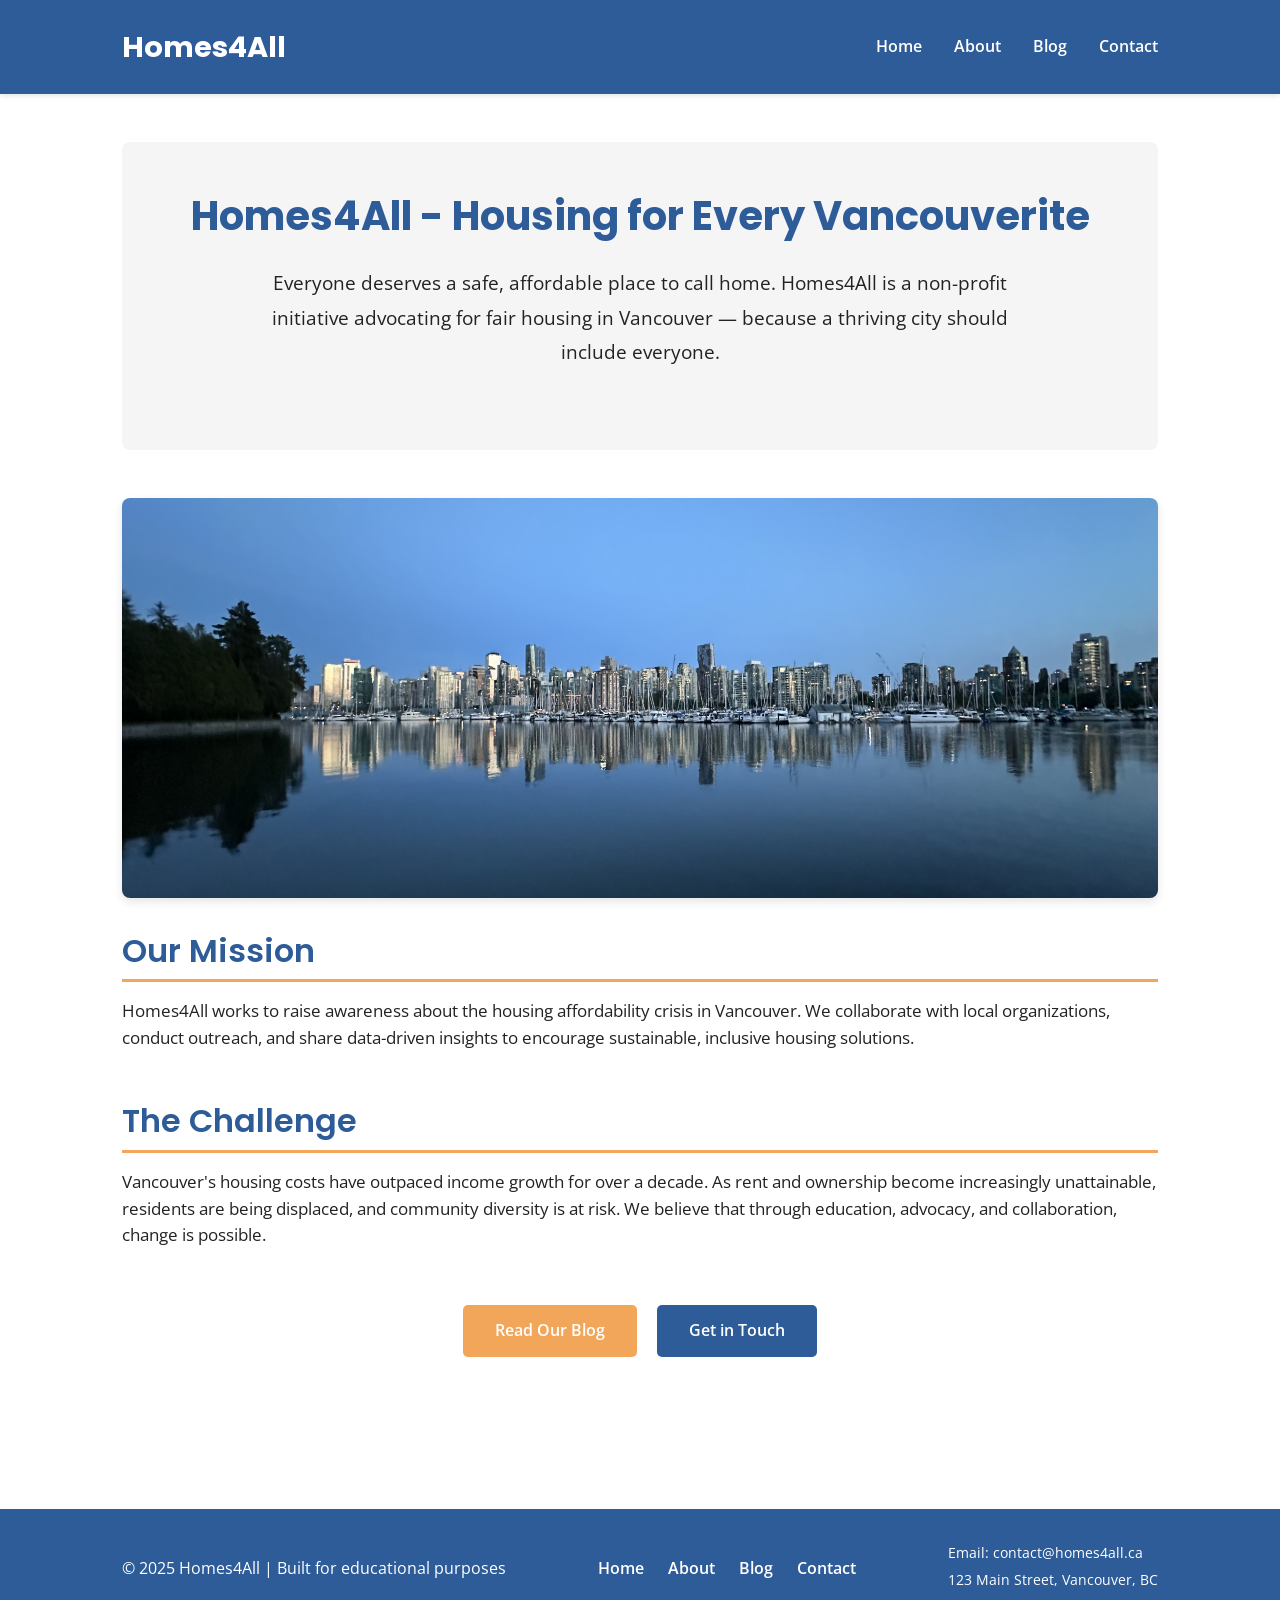
<file: index.html>
<!DOCTYPE html>
<html lang="en">
<head>
  <meta charset="UTF-8">
  <meta name="viewport" content="width=device-width, initial-scale=1.0">
  <meta name="description" content="Homes4All - Advocating for housing affordability in Vancouver. Everyone deserves a safe, affordable place to call home.">
  <title>Homes4All - Housing for Every Vancouverite</title>
  <script src="script.js" defer></script>
  <link rel="stylesheet" href="style.css">
</head>
<body>
  <header>
    <div class="header-container">
      <div class="logo">Homes4All</div>
      <nav>
        <ul>
          <li><a href="index.html">Home</a></li>
          <li><a href="about.html">About</a></li>
          <li><a href="blog.html">Blog</a></li>
          <li><a href="contact.html">Contact</a></li>
        </ul>
      </nav>
    </div>
  </header>

  <main>
    <section class="hero">
      <h1>Homes4All - Housing for Every Vancouverite</h1>
      <p>Everyone deserves a safe, affordable place to call home. Homes4All is a non-profit initiative advocating for fair housing in Vancouver — because a thriving city should include everyone.</p>
    </section>

    <img src="img_5539.jpg" alt="Vancouver housing and skyline" class="banner-image">

    <section class="content-section">
      <h2>Our Mission</h2>
      <p>Homes4All works to raise awareness about the housing affordability crisis in Vancouver. We collaborate with local organizations, conduct outreach, and share data-driven insights to encourage sustainable, inclusive housing solutions.</p>
    </section>

    <section class="content-section">
      <h2>The Challenge</h2>
      <p>Vancouver's housing costs have outpaced income growth for over a decade. As rent and ownership become increasingly unattainable, residents are being displaced, and community diversity is at risk. We believe that through education, advocacy, and collaboration, change is possible.</p>
    </section>

    <div class="cta-buttons">
      <a href="blog.html" class="btn">Read Our Blog</a>
      <a href="contact.html" class="btn btn-primary">Get in Touch</a>
    </div>
  </main>

  <footer>
    <div class="footer-container">
      <div class="footer-copyright">
        <p>&copy; 2025 Homes4All | Built for educational purposes</p>
      </div>
      <nav class="footer-nav">
        <ul>
          <li><a href="index.html">Home</a></li>
          <li><a href="about.html">About</a></li>
          <li><a href="blog.html">Blog</a></li>
          <li><a href="contact.html">Contact</a></li>
        </ul>
      </nav>
      <div class="footer-contact">
        <p>Email: contact@homes4all.ca</p>
        <p>123 Main Street, Vancouver, BC</p>
      </div>
    </div>
  </footer>
</body>
</html>
</file>
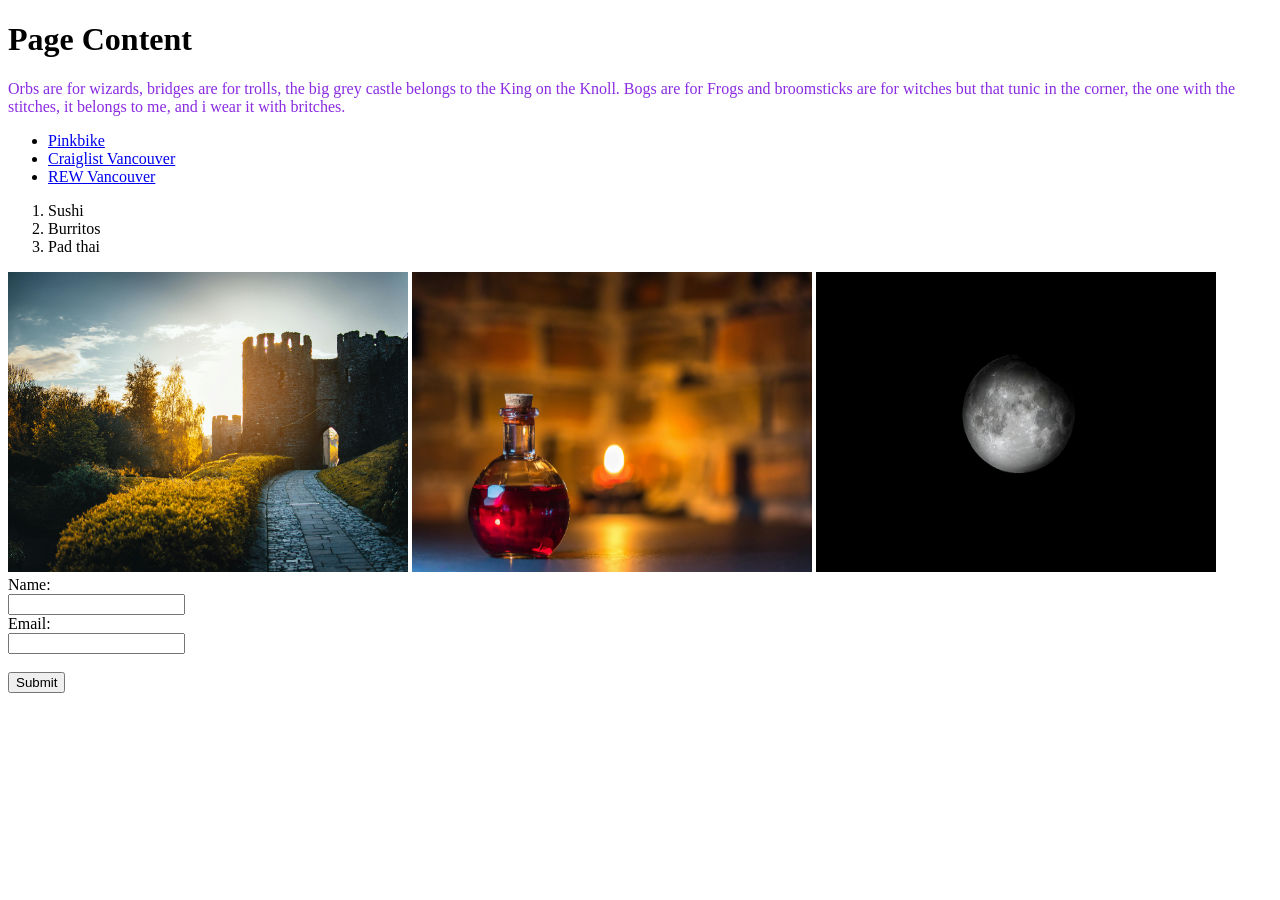
<file: lab3/index.html>
<!DOCTYPE html>
<html lang="en">
<head>
    <meta charset="UTF-8">
    <meta name="viewport" content="width=device-width, initial-scale=1.0">
    <title>Ryan Leskiw</title>
</head>
<body>
    <h1>Page Content</h1>
    <p style="color: blueviolet;">
        Orbs are for wizards, bridges are for trolls, the big grey castle belongs to the King on the Knoll. 
        Bogs are for Frogs and broomsticks are for witches but that tunic in the corner, the one with the stitches, it belongs to me, and i wear it with britches. 
     </p>
     <ul>
        <li><a href="https://www.pinkbike.com/">Pinkbike</a></li>

         <li><a href="http://vancouver.craigslist.org/">Craiglist Vancouver</a></li>

          <li><a href="https://www.rew.ca/properties/areas/vancouver-bc">REW Vancouver</a></li>

     </ul>
      <ol>
        <li>Sushi</li>
        <li>Burritos </li>
        <li>Pad thai</li>
      </ol>
<img src="lab3/pexels-fotios-photos-1055068.jpg" alt="Castle during golden hour" width="400" height="300">
<img src="lab3/pexels-rdne-7978810.jpg" alt=" red potion in orb like glass beaker" width="400" height="300">
<img src="lab3/pexels-sebastian-167762.jpg" alt="Moon with black background" width="400" height="300">

<form action="/action_page.php">
  <label for="fname"> Name:</label><br>
  <input type="text" id="fname" name="fname" value=""><br>
  <label for="lname">Email:</label><br>
  <input type="text" id="lname" name="lname" value=""><br><br>
  <input type="submit" value="Submit">
</form>



</body>
</html>
</file>
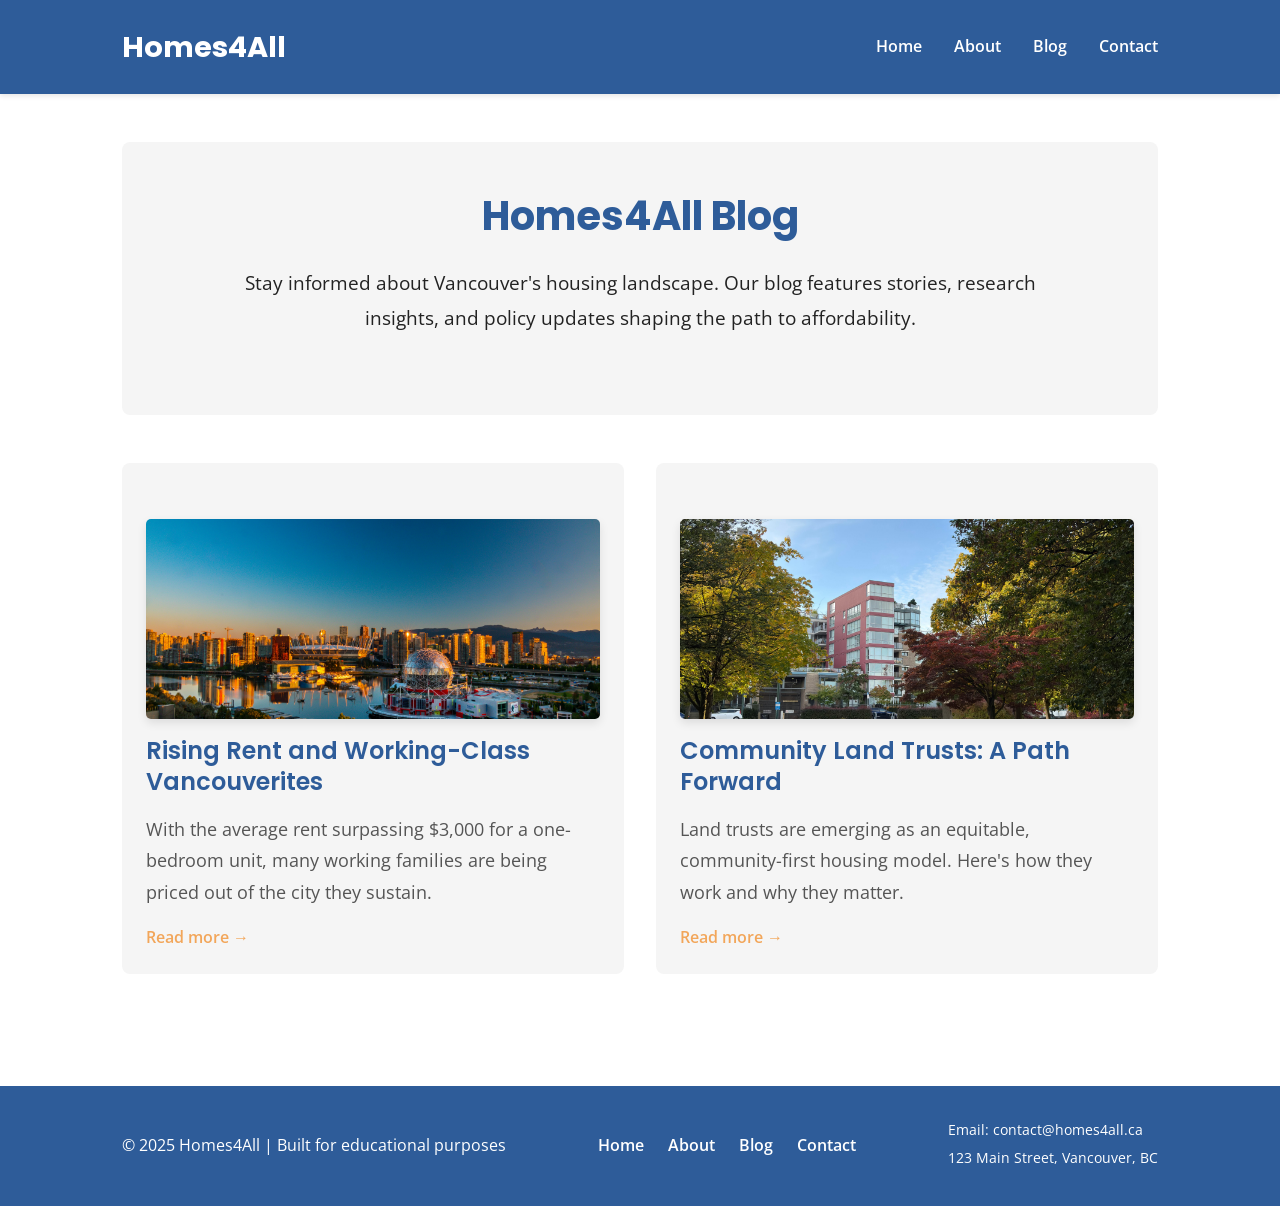
<file: blog.html>
<!DOCTYPE html>
<html lang="en">
<head>
  <meta charset="UTF-8">
  <meta name="viewport" content="width=device-width, initial-scale=1.0">
  <meta name="description" content="Homes4All Blog - Stories, research insights, and policy updates about Vancouver's housing landscape.">
  <title>Homes4All Blog</title>
  <link rel="stylesheet" href="style.css">
</head>
<body>
  <header>
    <div class="header-container">
      <div class="logo">Homes4All</div>
      <nav>
        <ul>
            <li><a href="index.html">Home</a></li>
            <li><a href="about.html">About</a></li>
            <li><a href="blog.html">Blog</a></li>
            <li><a href="contact.html">Contact</a></li>
        </ul>
      </nav>
    </div>
  </header>

  <main>
    <section class="hero">
      <h1>Homes4All Blog</h1>
      <p>Stay informed about Vancouver's housing landscape. Our blog features stories, research insights, and policy updates shaping the path to affordability.</p>
    </section>

    <section class="blog-posts">
      <article class="blog-post-preview">
        <img src="pexels-adi-k-182036-2382868.jpg" alt="Vancouver working-class neighborhood">
        <h3>Rising Rent and Working-Class Vancouverites</h3>
        <p>With the average rent surpassing $3,000 for a one-bedroom unit, many working families are being priced out of the city they sustain.</p>
        <a href="post1.html" class="read-more">Read more →</a>
      </article>

      <article class="blog-post-preview">
        <img src="pexels-uzayism-34355841.jpg" alt="Community land trust housing">
        <h3>Community Land Trusts: A Path Forward</h3>
        <p>Land trusts are emerging as an equitable, community-first housing model. Here's how they work and why they matter.</p>
        <a href="post2.html" class="read-more">Read more →</a>
      </article>
    </section>
  </main>

  <footer>
    <div class="footer-container">
      <div class="footer-copyright">
        <p>&copy; 2025 Homes4All | Built for educational purposes</p>
      </div>
      <nav class="footer-nav">
        <ul>
          <li><a href="index.html">Home</a></li>
          <li><a href="about.html">About</a></li>
          <li><a href="blog.html">Blog</a></li>
          <li><a href="contact.html">Contact</a></li>
        </ul>
      </nav>
      <div class="footer-contact">
        <p>Email: contact@homes4all.ca</p>
        <p>123 Main Street, Vancouver, BC</p>
      </div>
    </div>
  </footer>
</body>
</html>
</file>
<file: style.css>
/* Import Google Fonts */
@import url("https://fonts.googleapis.com/css2?family=Poppins:wght@400;600;700&family=Open+Sans:wght@400;600&display=swap");

/* CSS Variables for Design System */
:root {
  --primary-color: #2e5c99;
  --secondary-color: #f2a65a;
  --accent-bg: #f5f5f5;
  --text-color: #222;
  --white: #fff;
  --max-width: 1100px;
}

/* Reset and Base Styles */
* {
  margin: 0;
  padding: 0;
  box-sizing: border-box;
}

body {
  font-family: "Open Sans", sans-serif;
  color: var(--text-color);
  line-height: 1.6;
  background-color: var(--white);
}

h1,
h2,
h3,
h4,
h5,
h6 {
  font-family: "Poppins", sans-serif;
  font-weight: 600;
  line-height: 1.3;
  margin-bottom: 1rem;
}

h1 {
  font-size: 2.5rem;
  font-weight: 700;
}

h2 {
  font-size: 2rem;
}

h3 {
  font-size: 1.5rem;
}

img {
  max-width: 100%;
  height: auto;
  display: block;
}

a {
  color: var(--primary-color);
  text-decoration: none;
  transition: color 0.3s ease;
}

a:hover {
  color: var(--secondary-color);
}

/* Header Styles */
header {
  background-color: var(--primary-color);
  color: var(--white);
  padding: 1.5rem 0;
  box-shadow: 0 2px 5px rgba(0, 0, 0, 0.1);
}

.header-container {
  max-width: var(--max-width);
  margin: 0 auto;
  padding: 0 2rem;
  display: flex;
  justify-content: space-between;
  align-items: center;
  flex-wrap: wrap;
}

.logo {
  font-family: "Poppins", sans-serif;
  font-size: 1.8rem;
  font-weight: 700;
  color: var(--white);
}

nav ul {
  list-style: none;
  display: flex;
  gap: 2rem;
}

nav a {
  color: var(--white);
  font-weight: 600;
  padding: 0.5rem 0;
  border-bottom: 2px solid transparent;
  transition: border-color 0.3s ease;
}

nav a:hover,
nav a.active {
  border-bottom-color: var(--secondary-color);
}

/* Main Content Styles */
main {
  max-width: var(--max-width);
  margin: 0 auto;
  padding: 3rem 2rem;
  min-height: calc(100vh - 200px);
}

/* Hero Section */
.hero {
  background-color: var(--accent-bg);
  padding: 3rem 2rem;
  border-radius: 8px;
  margin-bottom: 3rem;
  text-align: center;
}

.hero h1 {
  color: var(--primary-color);
  margin-bottom: 1.5rem;
}

.hero p {
  font-size: 1.2rem;
  max-width: 800px;
  margin: 0 auto 2rem;
  line-height: 1.8;
}

/* Content Sections */
.content-section {
  margin-bottom: 3rem;
}

.content-section h2 {
  color: var(--primary-color);
  margin-bottom: 1rem;
  padding-bottom: 0.5rem;
  border-bottom: 3px solid var(--secondary-color);
}

.content-section p {
  margin-bottom: 1rem;
  font-size: 1.05rem;
}

.content-section ul {
  margin-left: 2rem;
  margin-bottom: 1rem;
}

.content-section li {
  margin-bottom: 0.5rem;
  font-size: 1.05rem;
}

/* Banner Image */
.banner-image {
  width: 100%;
  height: 400px;
  object-fit: cover;
  border-radius: 8px;
  margin: 2rem 0;
  box-shadow: 0 4px 10px rgba(0, 0, 0, 0.1);
}

/* Buttons */
.btn {
  display: inline-block;
  padding: 0.8rem 2rem;
  background-color: var(--secondary-color);
  color: var(--white);
  font-weight: 600;
  border-radius: 5px;
  transition: background-color 0.3s ease, transform 0.2s ease;
  margin: 0.5rem;
}

.btn:hover {
  background-color: #e09548;
  color: var(--white);
  transform: translateY(-2px);
}

.btn-primary {
  background-color: var(--primary-color);
}

.btn-primary:hover {
  background-color: #234a7a;
}

.cta-buttons {
  text-align: center;
  margin: 2rem 0;
}

/* Blog Styles */
.blog-posts {
  display: grid;
  grid-template-columns: repeat(auto-fit, minmax(300px, 1fr));
  gap: 2rem;
  margin-top: 2rem;
}

.blog-post-preview {
  background-color: var(--accent-bg);
  padding: 1.5rem;
  border-radius: 8px;
  transition: transform 0.3s ease, box-shadow 0.3s ease;
}

.blog-post-preview:hover {
  transform: translateY(-5px);
  box-shadow: 0 5px 15px rgba(0, 0, 0, 0.1);
}

.blog-post-preview h3 {
  color: var(--primary-color);
  margin-bottom: 1rem;
}

.blog-post-preview img {
  width: 100%;
  height: 200px;
  object-fit: cover;
  border-radius: 5px;
  margin-bottom: 1rem;
}

.blog-post-preview p {
  margin-bottom: 1rem;
  color: #555;
}

.read-more {
  color: var(--secondary-color);
  font-weight: 600;
}

/* Blog Post Article */
article {
  max-width: 800px;
  margin: 0 auto;
}

article h1 {
  color: var(--primary-color);
  margin-bottom: 1.5rem;
}

article p {
  margin-bottom: 1.5rem;
  font-size: 1.1rem;
  line-height: 1.8;
}

article img {
  margin: 2rem 0;
  border-radius: 8px;
  box-shadow: 0 4px 10px rgba(0, 0, 0, 0.1);
}

.back-link {
  display: inline-block;
  margin-top: 2rem;
  color: var(--primary-color);
  font-weight: 600;
}

/* Team Section */
.team-list {
  background-color: var(--accent-bg);
  padding: 1.5rem;
  border-radius: 8px;
  margin-top: 1rem;
}

.team-list p {
  margin-bottom: 0.5rem;
  font-weight: 600;
}

/* Contact Form */
.contact-info {
  background-color: var(--accent-bg);
  padding: 2rem;
  border-radius: 8px;
  margin-bottom: 2rem;
}

.contact-info p {
  margin-bottom: 0.5rem;
  font-size: 1.1rem;
}

.contact-form {
  max-width: 600px;
  margin: 2rem 0;
}

.form-group {
  margin-bottom: 1.5rem;
}

.form-group label {
  display: block;
  margin-bottom: 0.5rem;
  font-weight: 600;
  color: var(--primary-color);
}

.form-group input,
.form-group textarea {
  width: 100%;
  padding: 0.8rem;
  border: 2px solid #ddd;
  border-radius: 5px;
  font-family: "Open Sans", sans-serif;
  font-size: 1rem;
  transition: border-color 0.3s ease;
}

.form-group input:focus,
.form-group textarea:focus {
  outline: none;
  border-color: var(--primary-color);
}

.form-group textarea {
  min-height: 150px;
  resize: vertical;
}

.resources {
  margin-top: 3rem;
}

.resources h3 {
  color: var(--primary-color);
  margin-bottom: 1rem;
}

.resources ul {
  list-style: none;
  margin-left: 0;
}

.resources li {
  margin-bottom: 0.5rem;
}

/* Footer Styles */
footer {
  background-color: var(--primary-color);
  color: var(--white);
  padding: 2rem 0;
  margin-top: 4rem;
}

.footer-container {
  max-width: var(--max-width);
  margin: 0 auto;
  padding: 0 2rem;
  display: flex;
  justify-content: space-between;
  align-items: center;
  flex-wrap: wrap;
  gap: 1rem;
}

.footer-nav ul {
  list-style: none;
  display: flex;
  gap: 1.5rem;
}

.footer-nav a {
  color: var(--white);
}

.footer-contact p {
  margin-bottom: 0.3rem;
  font-size: 0.9rem;
}

/* Responsive Design */
@media (max-width: 768px) {
  .header-container {
    flex-direction: column;
    gap: 1rem;
  }

  nav ul {
    flex-direction: column;
    gap: 0.5rem;
    text-align: center;
  }

  h1 {
    font-size: 2rem;
  }

  h2 {
    font-size: 1.5rem;
  }

  .hero p {
    font-size: 1rem;
  }

  .banner-image {
    height: 250px;
  }

  .footer-container {
    flex-direction: column;
    text-align: center;
  }

  .footer-nav ul {
    flex-direction: column;
    gap: 0.5rem;
  }

  .blog-posts {
    grid-template-columns: 1fr;
  }
}
</file>
